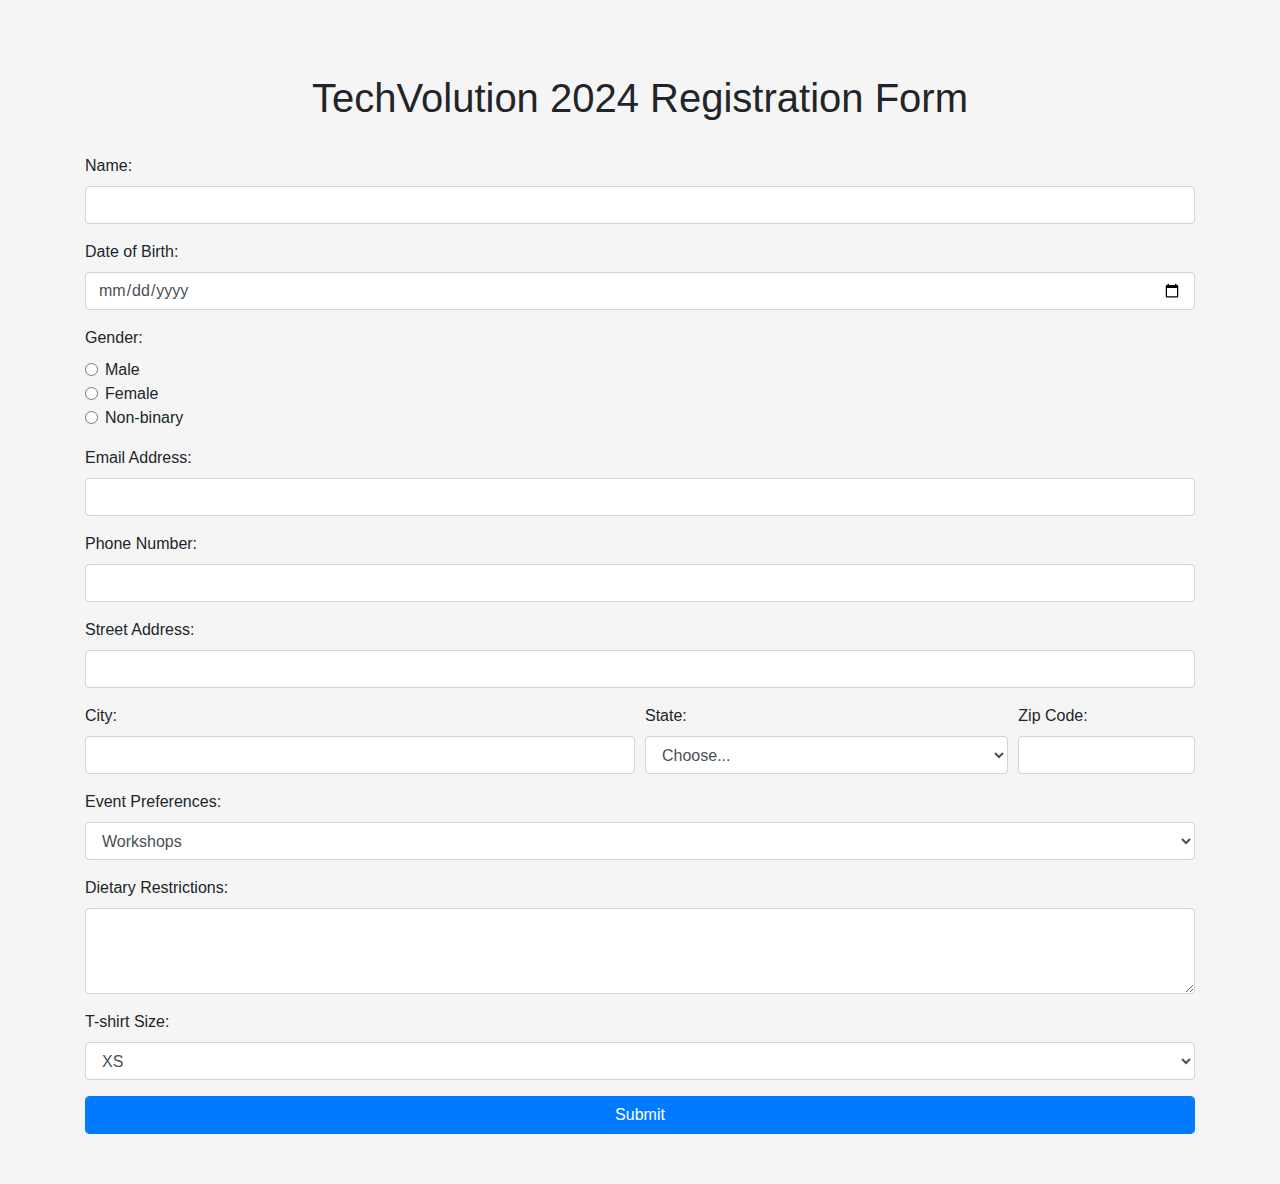
<file: Resgistration Form/Minor Project/index.html>
<!DOCTYPE html>
<html lang="en">
<head>
  <meta charset="UTF-8">
  <meta name="viewport" content="width=device-width, initial-scale=1.0">
  <title>TechVolution 2024 Registration Form</title>
  <link href="https://stackpath.bootstrapcdn.com/bootstrap/4.5.2/css/bootstrap.min.css" rel="stylesheet">
  <link rel="stylesheet" href="style.css">
</head>
<body>
  <div class="container">
    <h1 class="text-center py-4">TechVolution 2024 Registration Form</h1>
    <form id="registrationForm">
      <!-- Personal Information -->
      <div class="form-group">
        <label for="name">Name:</label>
        <input type="text" class="form-control" id="name" name="name" required>
        <div class="invalid-feedback">Please enter your name.</div>
      </div>
      <div class="form-group">
        <label for="dob">Date of Birth:</label>
        <input type="date" class="form-control" id="dob" name="dob" required>
        <div class="invalid-feedback">Please enter your date of birth.</div>
      </div>
      <div class="form-group">
        <label>Gender:</label>
        <div class="form-check">
          <input type="radio" class="form-check-input" id="male" name="gender" value="Male" required>
          <label class="form-check-label" for="male">Male</label>
        </div>
        <div class="form-check">
          <input type="radio" class="form-check-input" id="female" name="gender" value="Female">
          <label class="form-check-label" for="female">Female</label>
        </div>
        <div class="form-check">
          <input type="radio" class="form-check-input" id="nonbinary" name="gender" value="Non-binary">
          <label class="form-check-label" for="nonbinary">Non-binary</label>
        </div>
        <div class="invalid-feedback">Please select your gender.</div>
      </div>

      <!-- Contact Details -->
      <div class="form-group">
        <label for="email">Email Address:</label>
        <input type="email" class="form-control" id="email" name="email" required>
        <div class="invalid-feedback">Please enter a valid email address.</div>
      </div>
      <div class="form-group">
        <label for="phone">Phone Number:</label>
        <input type="text" class="form-control" id="phone" name="phone" required>
        <div class="invalid-feedback">Please enter a valid phone number.</div>
      </div>
      <div class="form-group">
        <label for="streetAddress">Street Address:</label>
        <input type="text" class="form-control" id="streetAddress" name="streetAddress" required>
        <div class="invalid-feedback">Please enter your street address.</div>
      </div>
      <div class="form-row">
        <div class="form-group col-md-6">
          <label for="city">City:</label>
          <input type="text" class="form-control" id="city" name="city" required>
          <div class="invalid-feedback">Please enter your city.</div>
        </div>
        <div class="form-group col-md-4">
          <label for="state">State:</label>
          <select class="form-control" id="state" name="state" required>
            <option value="">Choose...</option>
            <!-- Add options for states here -->
          </select>
          <div class="invalid-feedback">Please select your state.</div>
        </div>
        <div class="form-group col-md-2">
          <label for="zip">Zip Code:</label>
          <input type="text" class="form-control" id="zip" name="zip" required>
          <div class="invalid-feedback">Please enter your zip code.</div>
        </div>
      </div>

      <!-- Additional Information -->
      <div class="form-group">
        <label for="eventPreferences">Event Preferences:</label>
        <select class="form-control" id="eventPreferences" name="eventPreferences">
          <option value="Workshops">Workshops</option>
          <option value="Keynote Speeches">Keynote Speeches</option>
          <option value="Interactive Sessions">Interactive Sessions</option>
          <!-- Add more options here -->
        </select>
      </div>
      <div class="form-group">
        <label for="dietaryRestrictions">Dietary Restrictions:</label>
        <textarea class="form-control" id="dietaryRestrictions" name="dietaryRestrictions" rows="3"></textarea>
      </div>
      <div class="form-group">
        <label for="tshirtSize">T-shirt Size:</label>
        <select class="form-control" id="tshirtSize" name="tshirtSize">
          <option value="XS">XS</option>
          <option value="S">S</option>
          <option value="M">M</option>
          <option value="L">L</option>
          <option value="XL">XL</option>
          <!-- Add more options here -->
        </select>
      </div>

      <!-- Submit Button -->
      <button type="submit" class="btn btn-primary form-control">Submit</button>
    </form>
  </div>

  <script src="script.js"></script>
</body>
</file>
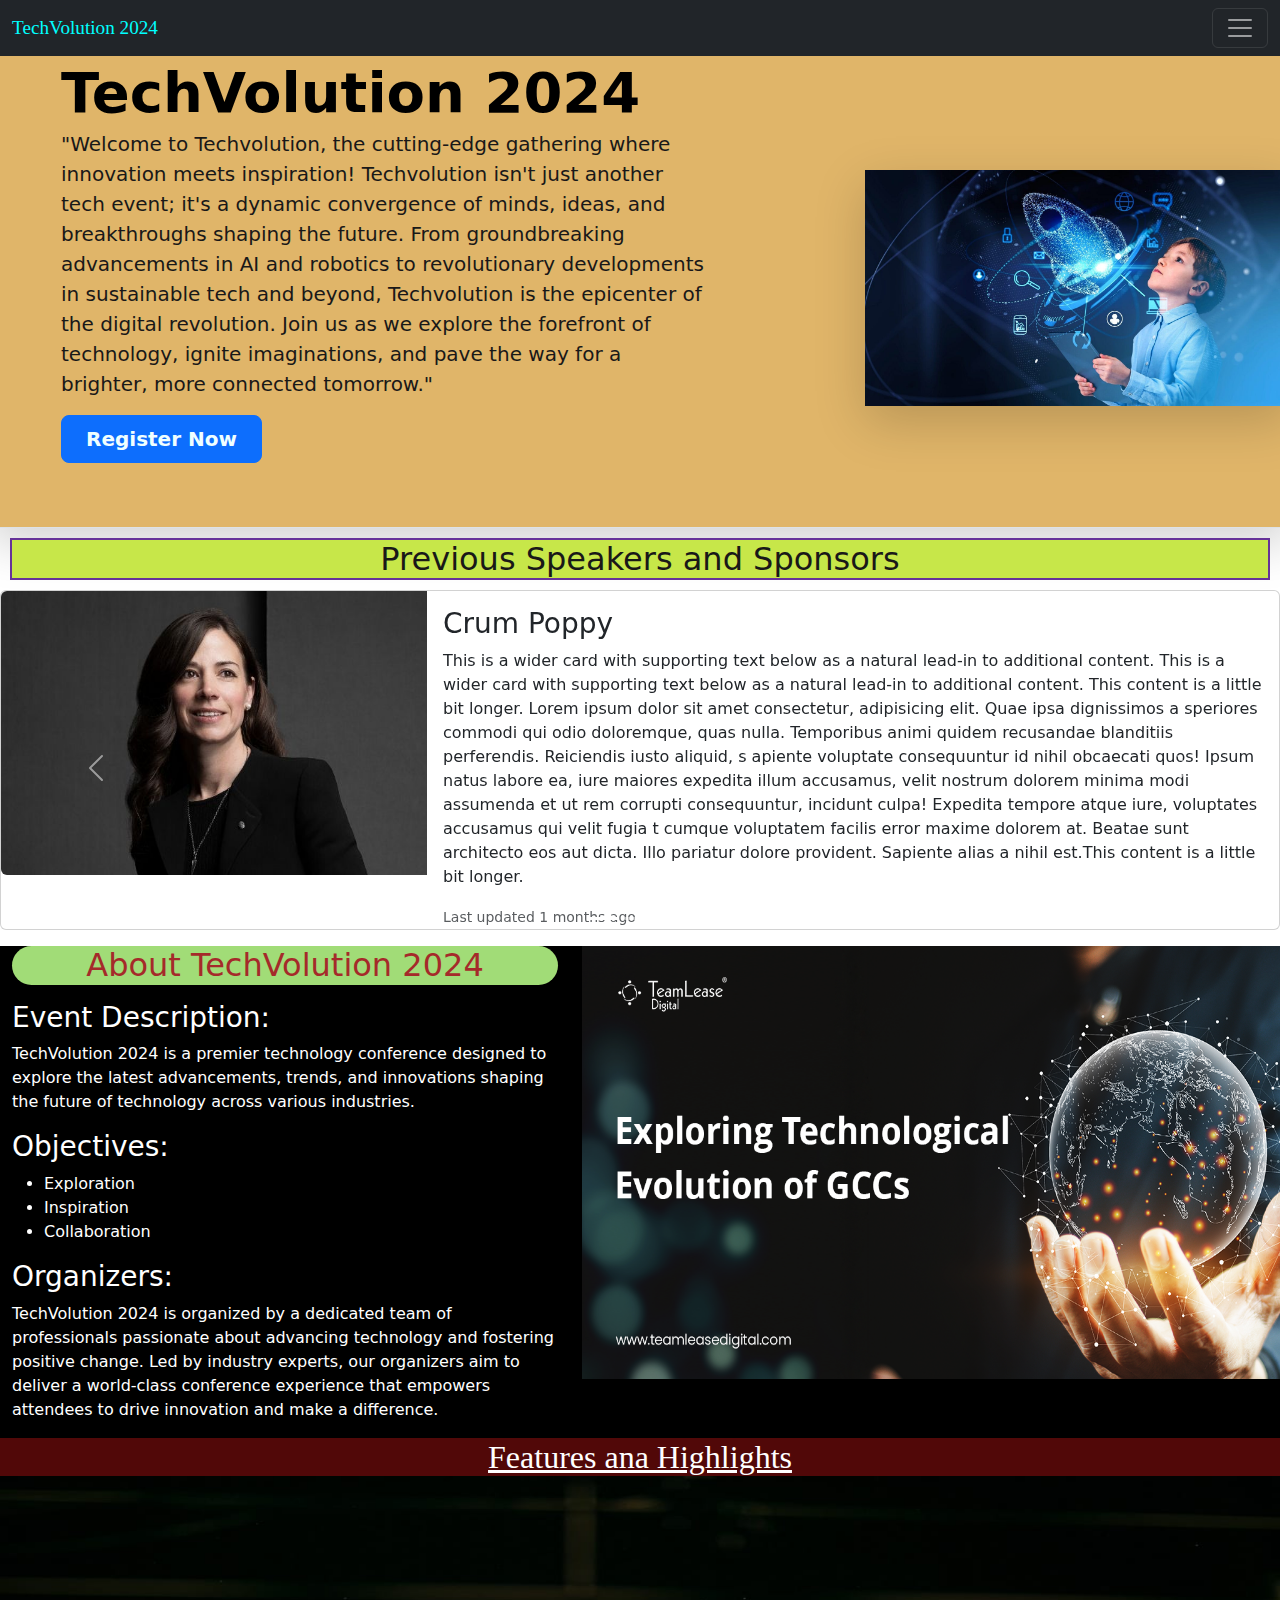
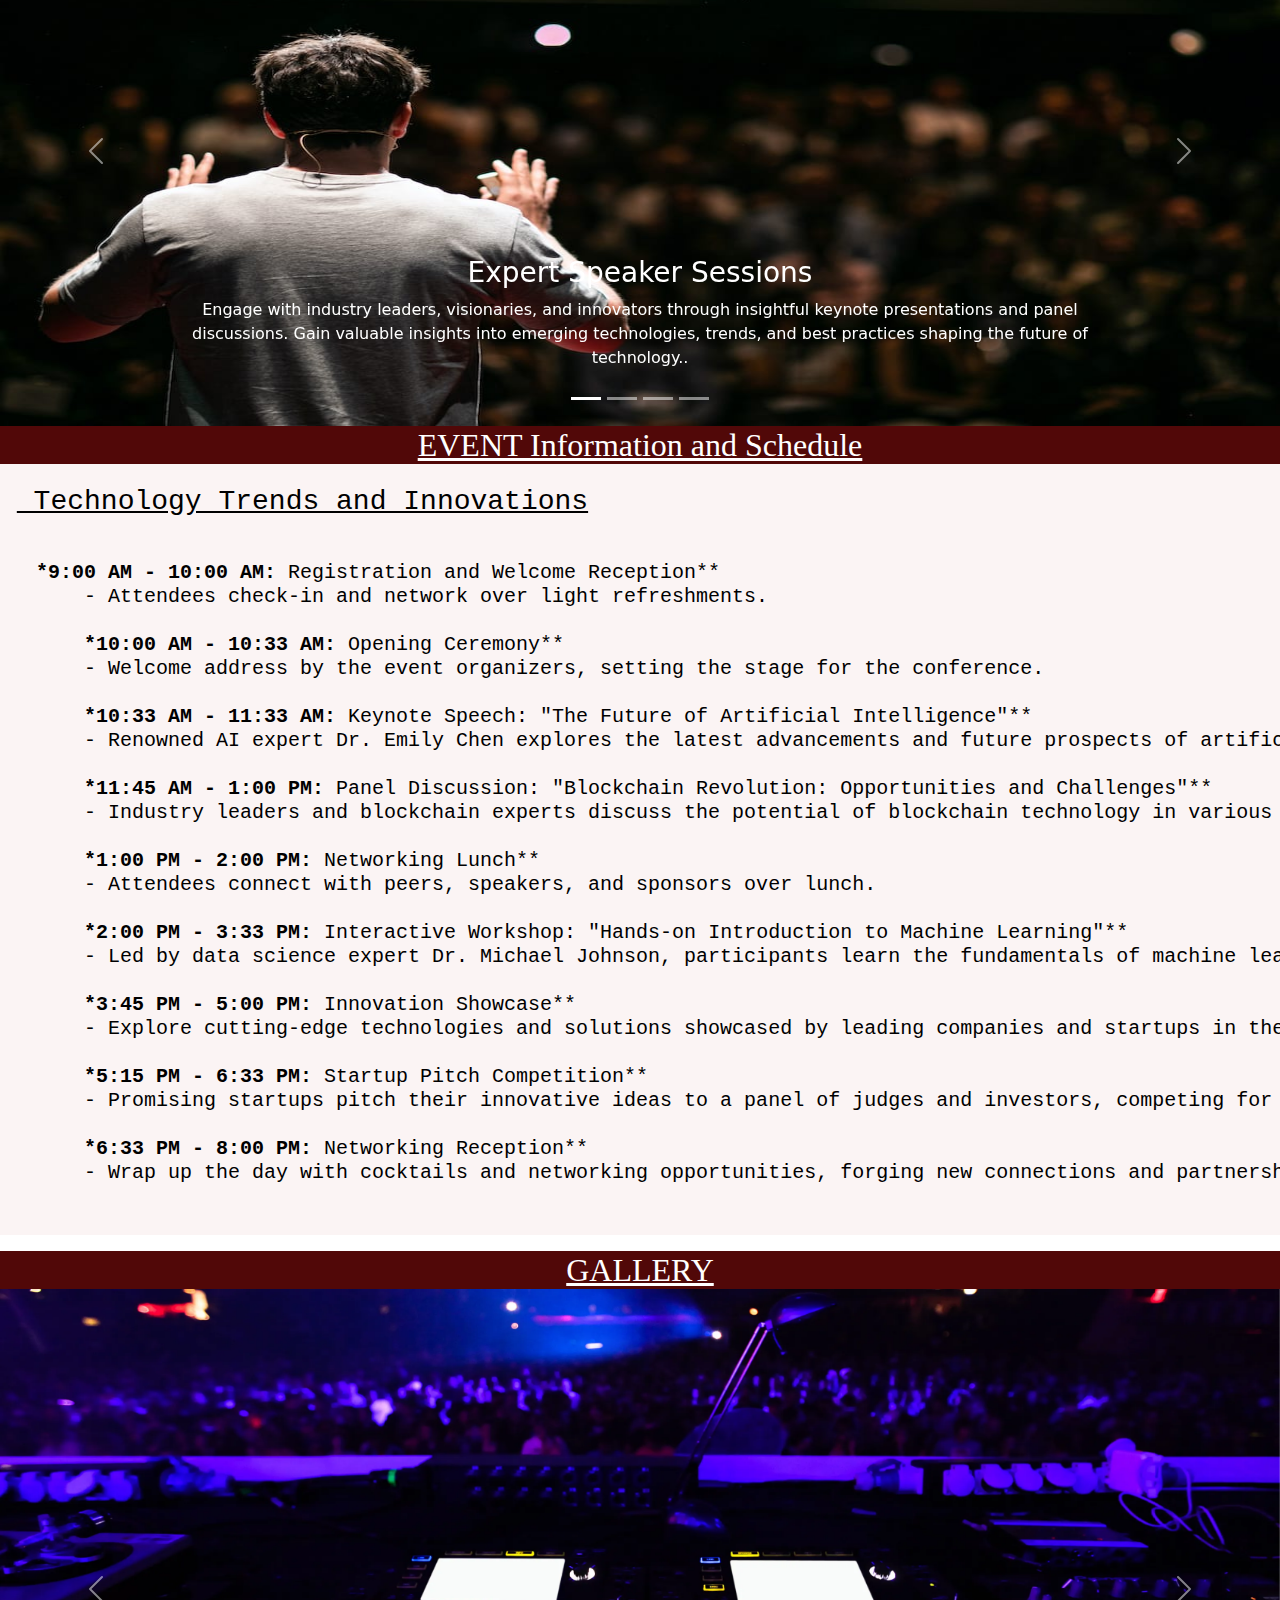
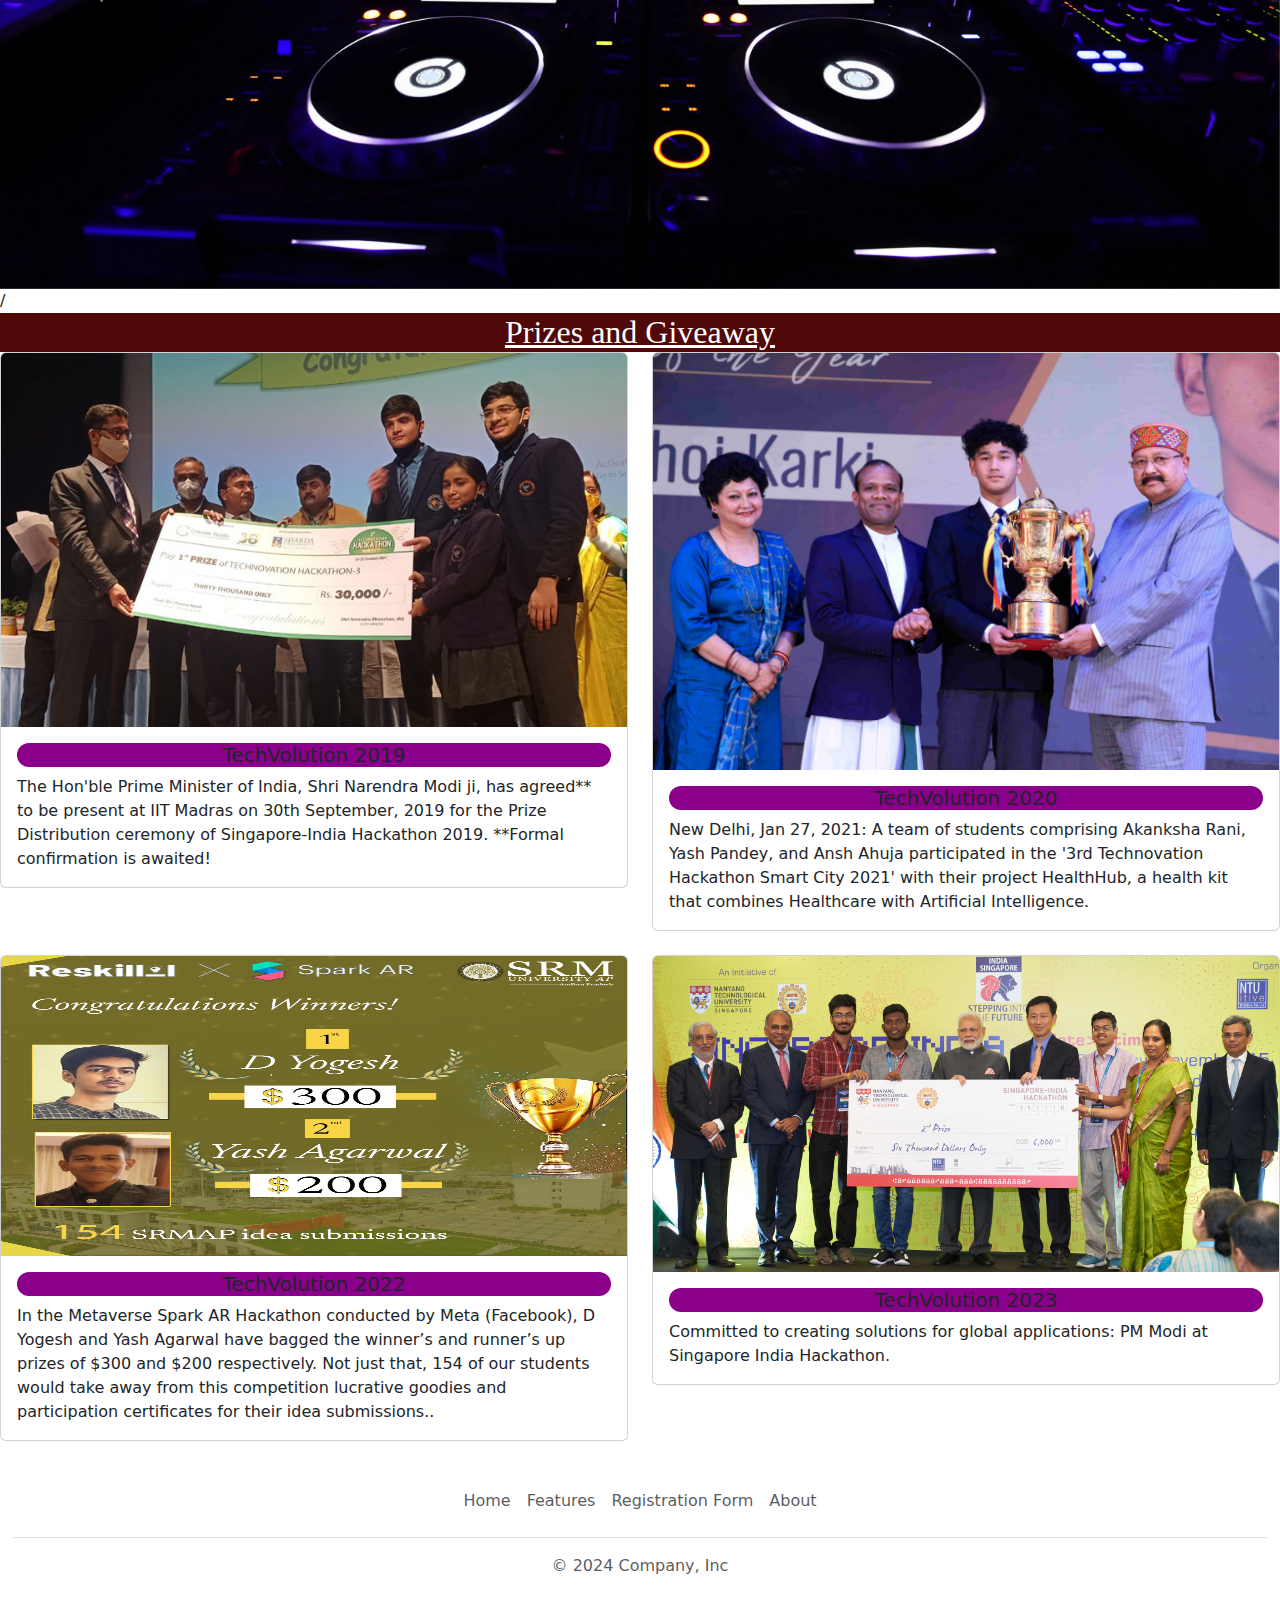
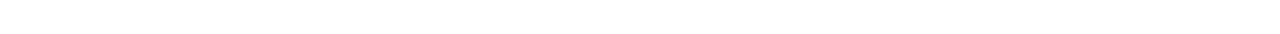
<file: Resgistration Form/Major Project/index .html>
<!doctype html>
<html lang="en">

<head>
  <meta charset="utf-8">
  <meta name="viewport" content="width=device-width, initial-scale=1">
  <title>Major Project</title>
  <link href="https://cdn.jsdelivr.net/npm/bootstrap@5.3.3/dist/css/bootstrap.min.css" rel="stylesheet"
    integrity="sha384-QWTKZyjpPEjISv5WaRU9OFeRpok6YctnYmDr5pNlyT2bRjXh0JMhjY6hW+ALEwIH" crossorigin="anonymous">
   <link rel="stylesheet" href="style.css">
</head>

<body>

  <nav class="navbar navbar-dark bg-dark fixed-top">
    <div class="container-fluid">
      <a class="navbar-brand" href="#" style="color: aqua; font-size: larger; font-family: cursive;">TechVolution
        2024</a>
      <button class="navbar-toggler" type="button" data-bs-toggle="offcanvas" data-bs-target="#offcanvasDarkNavbar"
        aria-controls="offcanvasDarkNavbar" aria-label="Toggle navigation">
        <span class="navbar-toggler-icon"></span>
      </button>
      <div class="offcanvas offcanvas-end text-bg-dark" tabindex="-1" id="offcanvasDarkNavbar"
        aria-labelledby="offcanvasDarkNavbarLabel">
        <div class="offcanvas-header">
          <h3 class="offcanvas-title" id="offcanvasDarkNavbarLabel" style="color: chartreuse;">Select Below
          </h3>
          <button type="button" class="btn-close btn-close-white" data-bs-dismiss="offcanvas"
            aria-label="Close"></button>
        </div>
        <div class="offcanvas-body">
          <ul class="navbar-nav justify-content-end flex-grow-1 pe-3">
            <li class="nav-item">
              <a class="nav-link active" aria-current="page" href="#abc">Home</a>
            </li>
            <li class="nav-item">
              <a class="nav-link active" aria-current="page" href="#about">About</a>
            </li>
            <li class="nav-item">
              <a class="nav-link active" aria-current="page" href="#carouselExampleIndicators">Testimonials</a>
            </li>
            <li class="nav-item">
              <a class="nav-link active" aria-current="page" href="#features">Features</a>
            </li>
            <li class="nav-item">
              <a class="nav-link active" aria-current="page" href="#Event">Events</a>
            </li>
            <li class="nav-item">
              <a class="nav-link active" aria-current="page" href="#Gallery">Gallery</a>
            </li>
        
            <li class="nav-item">
              <a class="nav-link active" aria-current="page" href="#">Registration</a>
            </li>
            <li class="nav-item">
              <a class="nav-link active" aria-current="page" href="#prizes">Prizes</a>
            </li>
            <hr style="color: aqua; margin-bottom: 2px;">
            <hr style="color: burlywood; margin-top: 4px;">
          </ul>
        </div>
      </div>
    </div>
  </nav>


  <!-- home section -->
  <div id="abc" class="row p-4 pb-0 pe-lg-0 pt-lg-5 align-items-center rounded-3 border shadow-lg"
    style="background-color: rgb(224, 181, 105);">
    <div class="col-lg-7 p-3 p-lg-5 pt-lg-3">
      <h1 class="display-4 fw-bold lh-1 text-body-emphasis">TechVolution 2024</h1>
      <p class="lead">"Welcome to Techvolution, the cutting-edge gathering where innovation meets inspiration!
        Techvolution isn't just another tech event;
        it's a dynamic convergence of minds, ideas, and breakthroughs shaping the future. From groundbreaking
        advancements in AI and
        robotics to revolutionary developments in sustainable tech and beyond, Techvolution is the epicenter of the
        digital revolution.
        Join us as we explore the forefront of technology, ignite imaginations, and pave the way for a brighter, more
        connected tomorrow."</p>
      <div class="d-grid gap-2 d-md-flex justify-content-md-start mb-4 mb-lg-3">
        <button " type="button" id="register" class="btn btn-primary btn-lg px-4 me-md-2 fw-bold" fdprocessedid="0hxq6l"><a
            style="color: azure; text-decoration: none;" href="registration\minor\index.html">Register Now</a></button>

      </div>
    </div>
    <div class="col-lg-4 offset-lg-1 p-0 overflow-hidden shadow-lg">
      <img class="rounded-lg-3" src="assets\0_ddZ0pazzQCPmUuzp.jpg" alt="" width="420">
    </div>
  </div>

  <h2 style="text-align: center; background-color: rgb(199, 231, 73); margin: 10px; border: 2px solid rebeccapurple;">
    Previous Speakers and Sponsors</h2>
  <!--testimonial -->
  <div id="carouselExampleIndicators" class="carousel slide">
    <div class="carousel-indicators">
      <button type="button" data-bs-target="#carouselExampleIndicators" data-bs-slide-to="0" class="active"
        aria-current="true" aria-label="Slide 1"></button>
      <button type="button" data-bs-target="#carouselExampleIndicators" data-bs-slide-to="1"
        aria-label="Slide 2"></button>
      <button type="button" data-bs-target="#carouselExampleIndicators" data-bs-slide-to="2"
        aria-label="Slide 3"></button>
    </div>
    <div class="carousel-inner">
      <div class="carousel-item active">
        <div class="card mb-3" style="max-width:100%; height: 340px;">
          <div class="row g-0">
            <div class="col-md-4">
              <img src="assets/Crum-Poppy-Speaker-2.jpg" class="img-fluid rounded-start" alt="...">
            </div>
            <div class="col-md-8">
              <div class="card-body">
                <h3 class="card-title">Crum Poppy</h3>
                <p class="card-text">This is a wider card with supporting text below as a natural lead-in to additional
                  content. This is a wider card with supporting text below as a natural lead-in to additional content.
                  This content is a little bit longer. Lorem ipsum dolor sit amet consectetur, adipisicing elit. Quae
                  ipsa dignissimos a
                  speriores commodi qui odio doloremque, quas nulla. Temporibus animi quidem recusandae blanditiis
                  perferendis. Reiciendis iusto aliquid, s
                  apiente voluptate consequuntur id nihil obcaecati quos! Ipsum natus labore ea, iure maiores expedita
                  illum accusamus, velit nostrum dolorem
                  minima modi assumenda et ut rem corrupti consequuntur, incidunt culpa! Expedita tempore atque iure,
                  voluptates accusamus qui velit fugia
                  t cumque voluptatem facilis error maxime dolorem at. Beatae sunt architecto eos aut dicta.
                  Illo pariatur dolore provident. Sapiente alias a nihil est.This content is a little bit longer.</p>
                <p class="card-text"><small class="text-body-secondary">Last updated 1 months ago</small></p>
              </div>
            </div>
          </div>
        </div>
      </div>
      <div class="carousel-item">
        <div class="card mb-3" style="max-width:100%; height: 350px;">
          <div class="row g-0">
            <div class="col-md-4">
              <img src="assets\tim-cook-ceo-apple-apple-general-director-wallpaper-preview.jpg" height="100%"
                class="img-fluid rounded-start" alt="...">
            </div>
            <div class="col-md-8">
              <div class="card-body">
                <h3 class="card-title">Tim Cook- CEO of Apple</h3>
                <p class="card-text">This is a wider card with supporting text below as a natural lead-in to additional
                  content.
                  This content is a little bit longer. Lorem ipsum dolor sit amet consectetur, adipisicing elit. Quae
                  ipsa dignissimos a
                  speriores commodi qui odio doloremque, quas nulla. Temporibus animi quidem recusandae blanditiis
                  perferendis. Reiciendis iusto aliquid, s
                  apiente voluptate consequuntur id nihil obcaecati quos! Ipsum natus labore ea, iure maiores expedita
                  illum accusamus, velit nostrum dolorem
                  minima modi assumenda et ut rem corrupti consequuntur, incidunt culpa! Expedita tempore atque iure,
                  voluptates accusamus qui velit fugia
                  t cumque voluptatem facilis error maxime dolorem at. Beatae sunt architecto eos aut dicta.
                  Illo pariatur dolore provident. Sapiente alias a nihil est.</p>
                <p class="card-text"><small class="text-body-secondary">Last updated 2 months ago</small></p>
              </div>
            </div>
          </div>
        </div>
      </div>
      <div class="carousel-item">
        <div class="card mb-3" style="max-width:100%; height:350px;">
          <div class="row g-0">
            <div class="col-md-4">
              <img src="assets\desktop-wallpaper-sundar-pichai-now-ceo-of-google-sundar-pichai.jpg"
                class="img-fluid rounded-start" alt="...">
            </div>
            <div class="col-md-8">
              <div class="card-body">
                <h3 class="card-title">Sundar Pichai- CEO of Google</h3>
                <p class="card-text">This is a wider card with supporting text below as a natural lead-in to additional
                  content. This is a wider card with supporting text below as a natural lead-in to additional content.
                  This content is a little bit longer. Lorem ipsum dolor sit amet consectetur, adipisicing elit. Quae
                  ipsa dignissimos a
                  speriores commodi qui odio doloremque, quas nulla. Temporibus animi quidem recusandae blanditiis
                  perferendis. Reiciendis iusto aliquid, s
                  apiente voluptate consequuntur id nihil obcaecati quos! Ipsum natus labore ea, iure maiores expedita
                  illum accusamus, velit nostrum dolorem
                  minima modi assumenda et ut rem corrupti consequuntur, incidunt culpa! Expedita tempore atque iure,
                  voluptates accusamus qui velit fugia
                  t cumque voluptatem facilis error maxime dolorem at. Beatae sunt architecto eos aut dicta.
                  Illo pariatur dolore provident. Sapiente alias a nihil est.This content is a little bit longer.</p>
                <p class="card-text"><small class="text-body-secondary">Last updated 4 months ago</small></p>
              </div>
            </div>
          </div>
        </div>
      </div>
    </div>
    <button class="carousel-control-prev" type="button" data-bs-target="#carouselExampleIndicators"
      data-bs-slide="prev">
      <span class="carousel-control-prev-icon" aria-hidden="true"></span>
      <span class="visually-hidden">Previous</span>
    </button>
    <button class="carousel-control-next" type="button" data-bs-target="#carouselExampleIndicators"
      data-bs-slide="next">
      <span class="carousel-control-next-icon" aria-hidden="true"></span>
      <span class="visually-hidden">Next</span>
    </button>
  </div>

  <!-- about section -->
  <section id="about" class="about" style="background-color: black; color: white;" >
    <div class="container" style="margin: 0px;">
      <div class="row">
        <div class="col-md-6">
          <h2 style="background-color: rgb(161, 220, 119); text-align: center; border-radius: 20px; color: brown;">About TechVolution 2024</h2>
          <p> <h3> Event Description:</h3>
            TechVolution 2024 is a premier technology conference designed to explore the latest advancements, trends, and innovations shaping the future of technology across various industries.</p>
          </p>
          <p><h3>Objectives:</h3>
<ul>
  <li>Exploration</li>
  <li>Inspiration</li>
  <li>Collaboration</li>
</ul>
        
            </p>
          <p><h3>Organizers:</h3>
            TechVolution 2024 is organized by a dedicated team of professionals passionate about advancing technology and fostering positive change. Led by industry experts, our organizers aim to deliver a world-class conference experience that empowers attendees to drive innovation and make a difference.
            
            </p>
        </div>
        <div class="col-md-6">
          <!-- Image or icon representing the event -->
          <img src="assets\1695382461852.png" width="750px" height="433px" alt="TechVolution Logo">
        </div>
      </div>
    </div>
  </section>

  <!-- features --> <div style="margin: 0px;" id="features"><h2 style="text-decoration: underline;margin: 0px; font-family: cursive;text-align: center; color: white; background-color: rgb(81, 8, 8);">Features ana Highlights </h2></div >
  <div id="carouselExampleCaptions" class="carousel slide">
    <div class="carousel-indicators">
      <button type="button" data-bs-target="#carouselExampleCaptions" data-bs-slide-to="0" class="active" aria-current="true" aria-label="Slide 1"></button>
      <button type="button" data-bs-target="#carouselExampleCaptions" data-bs-slide-to="1" aria-label="Slide 2"></button>
      <button type="button" data-bs-target="#carouselExampleCaptions" data-bs-slide-to="2" aria-label="Slide 3"></button>
      <button type="button" data-bs-target="#carouselExampleCaptions" data-bs-slide-to="2" aria-label="Slide 3"></button>
    </div>
    <div class="carousel-inner">
      <div class="carousel-item active">
        <img src="assets\Keynote-Speaker.jpeg" height="550px" width="100%"  alt="...">
        <div class="carousel-caption d-none d-md-block">
          <h3>Expert Speaker Sessions</h3>
          <p>Engage with industry leaders, visionaries, and innovators through insightful keynote presentations and panel discussions. Gain valuable insights into emerging technologies, 
            trends, and best practices shaping the future of technology..</p>
        </div>
      </div>
      <div class="carousel-item">
        <img src="assets\PNG-Mentimeter_VisualAssets_Web_Product_BiteSized_2022_02__1_.webp" height="550px" width="100%"  alt="...">
        <div class="carousel-caption d-none d-md-block">
          <h3>Interactive Workshops</h3>
          <p>Dive deep into hands-on workshops led by experts in their respective fields. Explore cutting-edge tools, techniques, 
            and methodologies while collaborating with peers to solve real-world challenges and enhance your skills.</p>
        </div>
      </div>
      <div class="carousel-item">
        <img src="assets\7 tips for improving your professional netowking.png" height="550px" width="100%"  alt="...">
        <div class="carousel-caption d-none d-md-block">
          <h3>Networking Opportunities</h3>
          <p>Connect with like-minded professionals, startups, investors, and industry experts through dedicated networking sessions and social events. Build valuable relationships, exchange ideas, and explore potential partnerships to drive innovation and growth.

          </p>
        </div>
      </div>
    </div>
    
    <button class="carousel-control-prev" type="button" data-bs-target="#carouselExampleCaptions" data-bs-slide="prev">
      <span class="carousel-control-prev-icon" aria-hidden="true"></span>
      <span class="visually-hidden">Previous</span>
    </button>
    <button class="carousel-control-next" type="button" data-bs-target="#carouselExampleCaptions" data-bs-slide="next">
      <span class="carousel-control-next-icon" aria-hidden="true"></span>
      <span class="visually-hidden">Next</span>
    </button>
  </div>

  <!-- Event --><div id="Event" style="margin: 0px;" id="features"><h2 style="text-decoration: underline;margin: 0px; font-family: cursive;text-align: center; color: white; background-color: rgb(81, 8, 8);">EVENT Information and Schedule</h2></div >
  <div style="background-color: #fbf4f4; color: black;"><pre>
  <h3 style="margin: 0px;"> <u> Technology Trends and Innovations</u></h3>
  <h5><b>   *9:00 AM - 10:00 AM:</b> Registration and Welcome Reception**
       - Attendees check-in and network over light refreshments.
    
       <b>*10:00 AM - 10:33 AM:</b> Opening Ceremony**
       - Welcome address by the event organizers, setting the stage for the conference.
    
       <b>*10:33 AM - 11:33 AM:</b> Keynote Speech: "The Future of Artificial Intelligence"**
       - Renowned AI expert Dr. Emily Chen explores the latest advancements and future prospects of artificial intelligence.
    
       <b>*11:45 AM - 1:00 PM:</b> Panel Discussion: "Blockchain Revolution: Opportunities and Challenges"**
       - Industry leaders and blockchain experts discuss the potential of blockchain technology in various sectors and address key challenges.
    
       <b>*1:00 PM - 2:00 PM:</b> Networking Lunch**
       - Attendees connect with peers, speakers, and sponsors over lunch.
    
       <b>*2:00 PM - 3:33 PM:</b> Interactive Workshop: "Hands-on Introduction to Machine Learning"**
       - Led by data science expert Dr. Michael Johnson, participants learn the fundamentals of machine learning and practical applications.
    
       <b>*3:45 PM - 5:00 PM:</b> Innovation Showcase**
       - Explore cutting-edge technologies and solutions showcased by leading companies and startups in the exhibition hall.
    
       <b>*5:15 PM - 6:33 PM:</b> Startup Pitch Competition**
       - Promising startups pitch their innovative ideas to a panel of judges and investors, competing for recognition and funding.
    
       <b>*6:33 PM - 8:00 PM:</b> Networking Reception**
       - Wrap up the day with cocktails and networking opportunities, forging new connections and partnerships.</h5>
    </pre></div>
  
  <!-- Gallery -->
  <h2 id="Gallery" style="text-decoration: underline;margin: 0px; font-family: fantasy;text-align: center; color: white; background-color: rgb(81, 8, 8);">GALLERY</h2>
  <div id="carouselExampleAutoplaying" class="carousel slide" data-bs-ride="carousel">
    <div class="carousel-inner">
      <div class="carousel-item active">
        <img src="assets\photodune-3475243-dj-turntables-m.webp" height="600px" class="d-block w-100" alt="...">
      </div>
      <div class="carousel-item">
        <img src="assets\learning-tech2.jpg" height="600px" class="d-block w-100" alt="...">
      </div>
      <div class="carousel-item">
        <img src="assets\tim-cook-ceo-apple-apple-general-director-wallpaper-preview.jpg" height="600px" class="d-block w-100" alt="...">
      </div>
      <div class="carousel-item">
        <img src="assets\Blog-Tech-Events.jpg" height="600px" class="d-block w-100" alt="...">
      </div>
      <div class="carousel-item">
        <img src="assets\1536x960-lobby.jpg" height="600px" class="d-block w-100" alt="...">
      </div>
      <div class="carousel-item">
        <img src="assets\5-Event-Tech-Trends-to-Watch-Out-For-in-2020-scaled-1-1024x683.jpg" height="600px" class="d-block w-100" alt="...">
      </div>
      <div class="carousel-item">
        <img src="assets\c1_3863655.jpg" height="600px" class="d-block w-100" alt="...">
      </div>
    </div>
    <button class="carousel-control-prev" type="button" data-bs-target="#carouselExampleAutoplaying" data-bs-slide="prev">
      <span class="carousel-control-prev-icon" aria-hidden="true"></span>
      <span class="visually-hidden">Previous</span>
    </button>
    <button class="carousel-control-next" type="button" data-bs-target="#carouselExampleAutoplaying" data-bs-slide="next">
      <span class="carousel-control-next-icon" aria-hidden="true"></span>
      <span class="visually-hidden">Next</span>
    </button>
  </div>

  <!-- Prizes -->/
  <h2 id="prizes" style="text-decoration: underline;margin: 0px; font-family: fantasy;text-align: center; color: white; background-color: rgb(81, 8, 8);">Prizes and Giveaway</h2>
  <div class="row row-cols-1 row-cols-md-2 g-4">
    <div class="col">
      <div class="card">
        <img src="assets\hackathon-final.jpg" class="card-img-top" alt="...">
        <div class="card-body">
          <h5 style="background-color: darkmagenta; text-align: center; border-radius: 15px;" class="card-title">TechVolution 2019</h5>
          <p class="card-text">The Hon'ble Prime Minister of India, Shri Narendra Modi ji, has agreed** to be present at IIT Madras on 30th September, 2019 for the Prize Distribution ceremony of Singapore-India Hackathon 2019. **Formal confirmation is awaited!</p>
        </div>
      </div>
    </div>
    <div class="col">
      <div class="card">
        <img src="assets\Sportsman-of-the-Year-Satya-Dhoj-Karki-scaled.jpg" class="card-img-top" alt="...">
        <div class="card-body">
          <h5 style="background-color: darkmagenta; text-align: center; border-radius: 15px;" class="card-title">TechVolution 2020</h5>
          <p class="card-text">New Delhi, Jan 27, 2021: A team of students comprising Akanksha Rani, Yash Pandey, and Ansh Ahuja participated in the '3rd Technovation Hackathon Smart City 2021' with their project HealthHub, a health kit that combines Healthcare with Artificial Intelligence.</p>
        </div>
      </div>
    </div>
    <div class="col">
      <div class="card">
        <img src="assets\srm-hackthon-v1.jpg"class="card-img-top"  height="300px" width="300px">
        <div class="card-body">
          <h5 style="background-color: darkmagenta; text-align: center; border-radius: 15px;" class="card-title">TechVolution 2022</h5>
          <p class="card-text">In the Metaverse Spark AR Hackathon conducted by Meta (Facebook), D Yogesh and Yash Agarwal have bagged the winner’s and runner’s up prizes of $300 and $200 respectively. Not just that, 154 of our students would take away from this competition lucrative goodies and participation certificates for their idea submissions..</p>
        </div>
      </div>
    </div>
    <div class="col">
      <div class="card">
        <img src="assets\winner1.jpg" class="card-img-top" alt="...">
        <div class="card-body">
          <h5 style="background-color: darkmagenta; text-align: center; border-radius: 15px;" class="card-title">TechVolution 2023</h5>
          <p class="card-text">Committed to creating solutions for global applications: PM Modi at Singapore India Hackathon.</p>
        </div>
      </div>
    </div>
  </div>
<!-- footer -->

<div class="container" style="background-color:white; max-width: 100%;" >
  <footer class="py-3 my-4">
    <ul class="nav justify-content-center border-bottom pb-3 mb-3">
      <li class="nav-item"><a href="#abc" class="nav-link px-2 text-body-secondary">Home</a></li>
      <li class="nav-item"><a href="#features" class="nav-link px-2 text-body-secondary">Features</a></li>
      <li class="nav-item"><a href="registration\minor\index.html" class="nav-link px-2 text-body-secondary">Registration Form</a></li>
      <li class="nav-item"><a href="#about" class="nav-link px-2 text-body-secondary">About</a></li>
    </ul>
    <p class="text-center text-body-secondary">© 2024 Company, Inc</p>
  </footer>
</div>



  <script src="https://cdn.jsdelivr.net/npm/bootstrap@5.3.3/dist/js/bootstrap.bundle.min.js" integrity="sha384-YvpcrYf0tY3lHB60NNkmXc5s9fDVZLESaAA55NDzOxhy9GkcIdslK1eN7N6jIeHz" crossorigin="anonymous"></script>
</body>

</html>
</file>
<file: Resgistration Form/Minor Project/style.css>
body {
    background-color:whitesmoke;

    font-weight: lighter;
    padding: 50px;
    border-radius: 4px;
}
</file>
<file: Resgistration Form/Major Project/style.css>
body{
    background-color: white;
    color: rgb(25, 24, 24);
}
</file>
